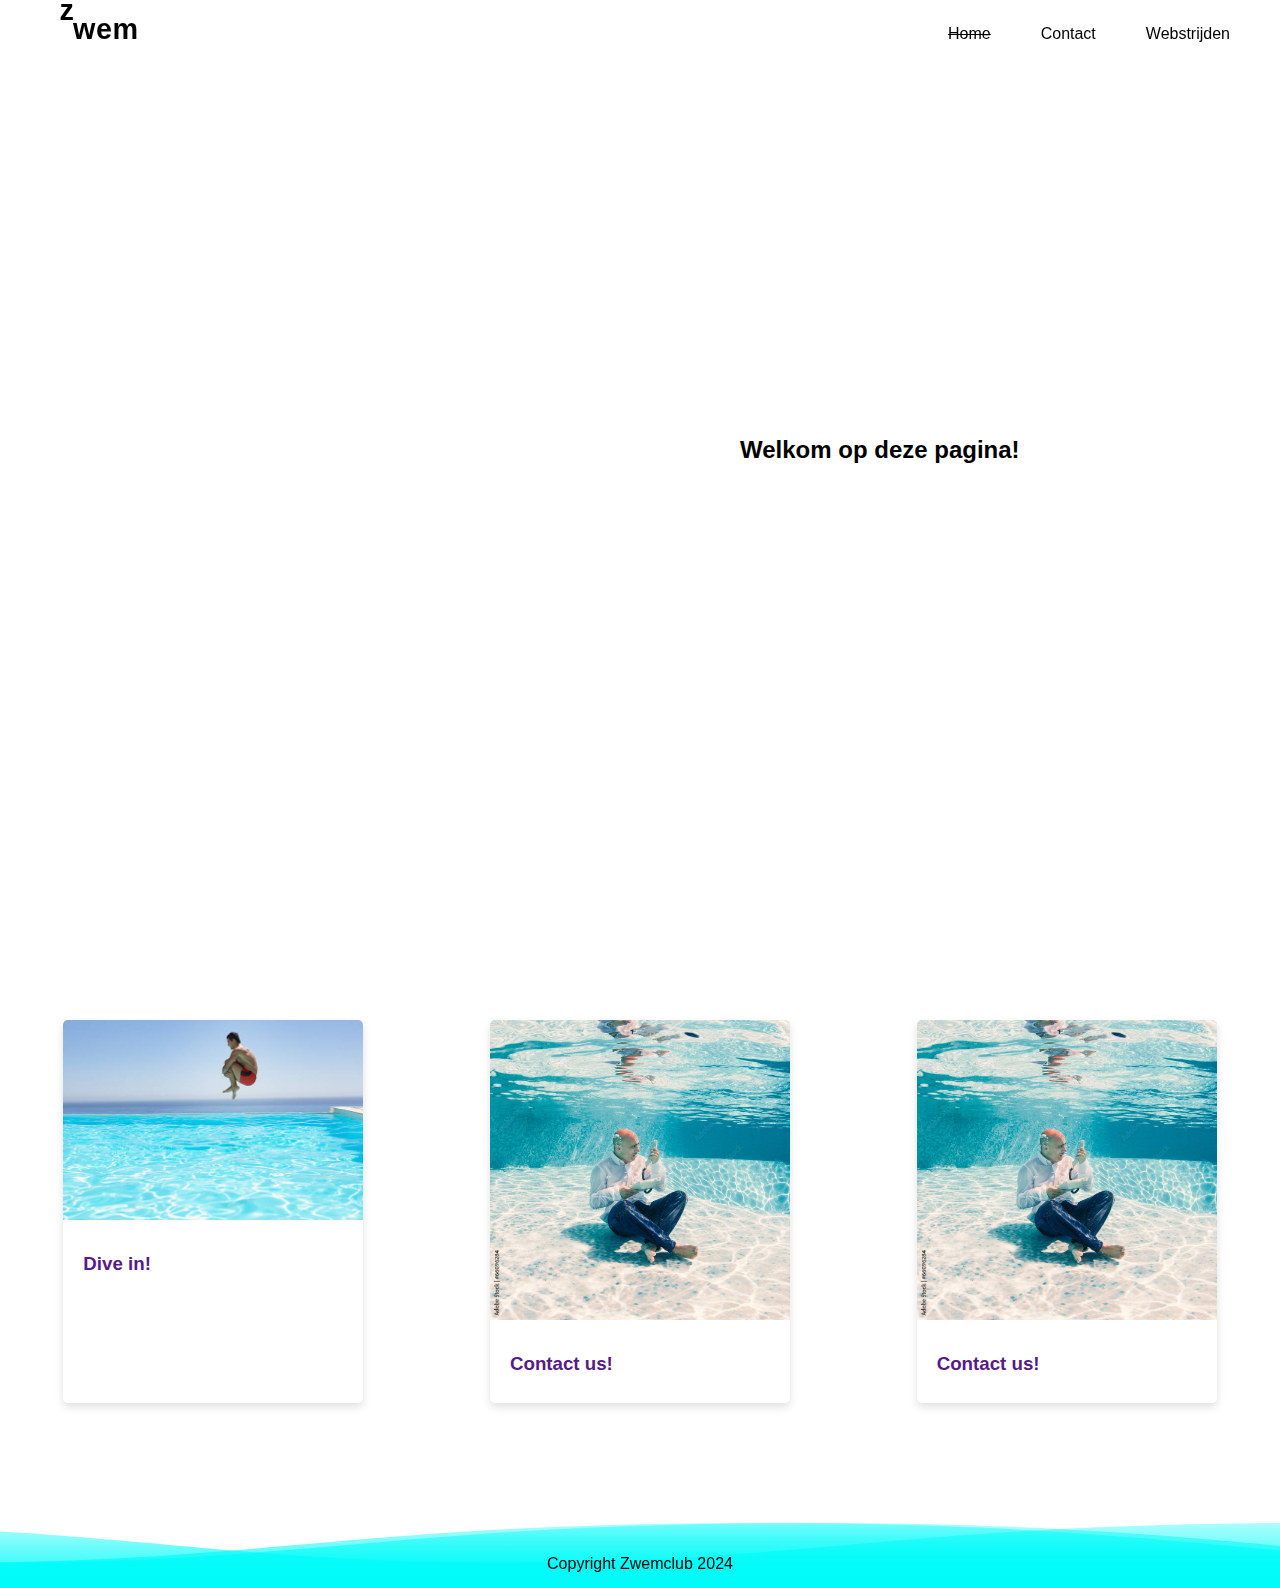
<file: index.html>
<!DOCTYPE html>
<html lang="en">

<head>
    <meta charset="UTF-8">
    <meta name="viewport" content="width=device-width, initial-scale=1.0">
    <title>Demo 1</title>
    <link rel="stylesheet" href="style.css">
    <link rel="stylesheet" href="wave.css">
    <link rel="stylesheet" href="footer-wave.css">
</head>

<body>
    <header>
        <h1>
<div class="container">
    <div class="coast">
      <div class="wave-rel-wrap">
        <div class="wave"></div>
      </div>
    </div>
    <div class="coast delay">
      <div class="wave-rel-wrap">
        <div class="wave delay"></div>
      </div>
    </div>
    <div class="text text-w">z</div>
    <div class="text text-a">w</div>
    <div class="text text-v">e</div>
    <div class="text text-e">m</div>
  </div>
        </h1>
        <nav>
            <a href="index.html" class="active">Home</a>
            <a href="contact.html">Contact</a>
            <a href="https://www.shark.vlaanderen/" target="_blank">Webstrijden</a>
        </nav>
    </header>
    <main class="main-content">
        <section class="hero-content">
            <div class="column-1"></div>
            <div class="column-2">
                <h2>Welkom op deze pagina!</h2>
            </div>
        </section>
        <section class="call-to-action">
            <div class="card">
                <img class="card-image" src="./assets/subscribe-image.jpg" alt="Image of person jumping in water">
                <div class="card-text">
                    <h3><a href="">Dive in!</a></h3>
                </div>

            </div>

            <div class="card">
                <img class="card-image" src="assets/phone-image.jpg" alt="Image of person calling under water">
                <div class="card-text">
                    <h3><a href="">Contact us!</a></h3>
                </div>

            </div>
            <div class="card">
                <img class="card-image" src="assets/phone-image.jpg" alt="Image of person calling under water">
                <div class="card-text">
                    <h3><a href="">Contact us!</a></h3>
                </div>
        </section>

    </main>

<footer class="box footer">
    <div class="box-inner">Copyright Zwemclub 2024</div>
  </footer>
</body>

</html>
</file>
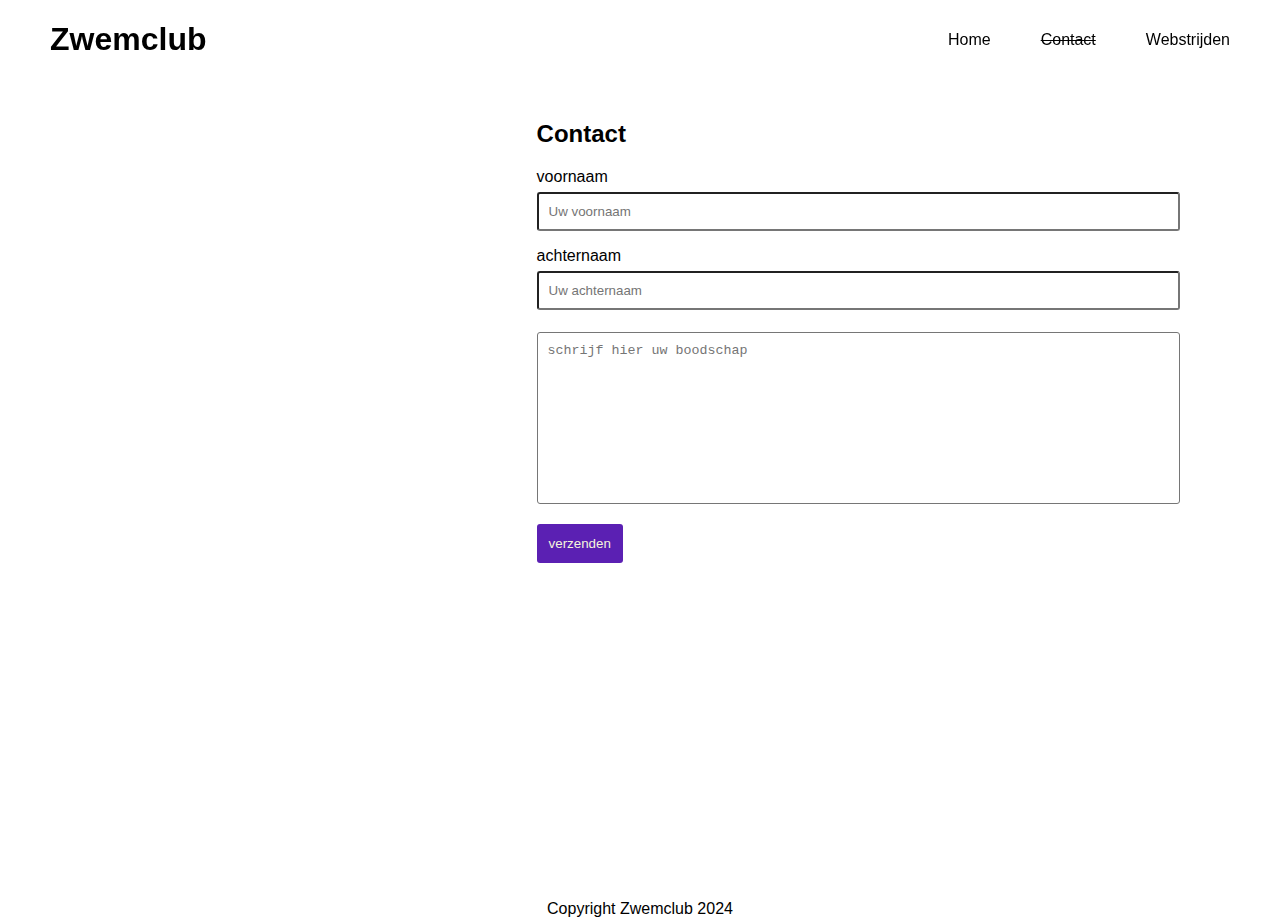
<file: contact.html>
<!DOCTYPE html>
<html lang="en">

<head>
    <meta charset="UTF-8">
    <meta name="viewport" content="width=device-width, initial-scale=1.0">
    <title>Demo 1</title>
    <link rel="stylesheet" href="style.css">
    <link rel="stylesheet" href="contact-form.css">
</head>

<body>
    <header>
        <h1>Zwemclub</h1>
        <nav>
            <a href="index.html">Home</a>
            <a href="contact.html" class="active">Contact</a>
            <a href="https://www.shark.vlaanderen/" target="_blank">Webstrijden</a>
        </nav>
    </header>
    <main class="main-content">
        <section class="hero-content">
            <div class="column-1"></div>
            <div class="column-2">
                <h2>Contact</h2>
                <form action="" method="get">
                    <label for="fname">voornaam</label>
                    <input type="text" name="firstname" placeholder="Uw voornaam">
                    <label for="lname">achternaam</label>
                    <input type="text" name="lastname" placeholder="Uw achternaam">

                    <textarea name="subject" id="subject" cols="30" rows="10"
                        placeholder="schrijf hier uw boodschap"></textarea>

                    <input type="submit" value="verzenden">
                </form>
            </div>
        </section>


    </main>
    <footer class="footer">
        Copyright Zwemclub 2024
    </footer>
</body>

</html>
</file>
<file: style.css>
:root {
  --main-background-color: white;
  --main-text-color: black;
  --secundary-background-color: black;
  --secundary-text-color: white;
  --shadow-color: rgba(0, 0, 0, 0.125);
}

body {
  margin: 0;
  font-family: 'Gill Sans', 'Gill Sans MT', Calibri, 'Trebuchet MS', sans-serif;
}

a {
  text-decoration: none;
}

nav a {
  color: var(--main-text-color);
  transition: backgound 1s, color 3s;
}

nav a:hover {
  background: var(--secundary-background-color);
  color: var(--secundary-text-color);
}

.active {
  text-decoration: line-through;
}

header {
  display: flex;
  align-items: center;
  justify-content: space-between;
  padding-left: 50px;
  padding-right: 50px;
  position: fixed;
  top: 0;
  width: 100vw;
  box-sizing: border-box;
}

nav {
  display: flex;
  gap: 50px;
}

.hero-content {
  display: flex;
  height: 100vh;
  margin-bottom: 100px;
}

.column-1 {
  width: 50%;
  background-image: url('https://images.pexels.com/photos/261060/pexels-photo-261060.jpeg?auto=compress&cs=tinysrgb&w=600');
  background-position: center;
  background-repeat: no-repeat;
  background-size: cover;
}

.column-2 {
  display: flex;
  align-items: center;
  padding: 100px;
}

footer {
  /* background-color: var(--secundary-background-color);
  color: var(--secundary-text-color); */
  text-align: center;
  /* padding: 15px; */
}

.call-to-action {
  display: flex;
  justify-content: space-around;
  flex-flow: row;
  flex-wrap: wrap;
  margin-bottom: 100px;
}

.card {
  width: 300px;
  border-radius: 5px;
  margin: 20px;
  box-shadow: 0 4px 8px 0 var(--shadow-color);
  transition: 0.3s;
}

.card:hover {
  box-shadow: 0 8px 16px 0 rgba(0, 0, 0, 0.3);
}

.card-image {
  width: 100%;
  border-radius: 5px 5px 0 0;
}

.card-text {
  padding: 10px 20px;
}

@media screen and (width < 600px) {
  .column-1 {
    display: none;
  }

  .column-2 {
    width: 100%;
    background-image: url('https://images.pexels.com/photos/261060/pexels-photo-261060.jpeg?auto=compress&cs=tinysrgb&w=600');
    background-position: center;
    background-repeat: no-repeat;
    background-size: cover;
  }

  header {
    flex-flow: column;
  }
}
</file>
<file: wave.css>
.container {
    scale: .3;
    margin-top: 25px;
  }
  .text {
    font-size: 6rem;
    font-weight: 900;
    display: inline-block;
    position: absolute;
    bottom: 0;
    -webkit-animation: text 1050ms ease-in infinite;
            animation: text 1050ms ease-in infinite;
    transform: translatez(0);
  }
  .text-w {
    left: 2rem;
    transform: translate3d(0, -4rem, 0);
    -webkit-animation: text-w 1050ms ease-in infinite;
            animation: text-w 1050ms ease-in infinite;
  }
  .text-a {
    left: 4.8rem;
    -webkit-animation-delay: 150ms;
            animation-delay: 150ms;
  }
  .text-v {
    left: 9.6rem;
    -webkit-animation-delay: 230ms;
            animation-delay: 230ms;
  }
  .text-e {
    left: 13rem;
    -webkit-animation-delay: 310ms;
            animation-delay: 310ms;
  }
  .coast {
    position: absolute;
    left: 1.3rem;
    bottom: 1.7rem;
    width: 6.2rem;
    height: 2.2rem;
    display: inline-block;
    -webkit-animation: coast 2100ms linear infinite;
            animation: coast 2100ms linear infinite;
    transform: translateZ(0);
  }
  
  .wave-rel-wrap {
    position: relative;
    width: 100%;
    height: 100%;
    perspective: 3rem;
    perspective-origin: 0%, 50%;
  }
  
  .wave {
    position: absolute;
    width: 6.2rem;
    height: 2.2rem;
    border-radius: 1.1rem;
    background: radial-gradient(ellipse at center, #74f1fc 0%, #32e6ff 73%, #15c7fa 100%);
    display: inline-block;
    -webkit-animation: wave 2100ms linear infinite;
            animation: wave 2100ms linear infinite;
    will-change: width;
    transform: translateZ(0) scale(0);
  }
  
  .delay {
    -webkit-animation-delay: 1050ms;
            animation-delay: 1050ms;
  }
  
  @-webkit-keyframes text {
    0% {
      transform: translate3d(0, 0, 0);
    }
    30% {
      transform: translate3d(0, 0, 0);
    }
    45% {
      transform: translate3d(0, -4rem, 0);
    }
    100% {
      transform: translate3d(0, 0, 0);
    }
  }
  
  @keyframes text {
    0% {
      transform: translate3d(0, 0, 0);
    }
    30% {
      transform: translate3d(0, 0, 0);
    }
    45% {
      transform: translate3d(0, -4rem, 0);
    }
    100% {
      transform: translate3d(0, 0, 0);
    }
  }
  @-webkit-keyframes text-w {
    0% {
      transform: translate3d(0, -4rem, 0);
    }
    38% {
      transform: translate3d(0, -4rem, 0);
    }
    69% {
      transform: translate3d(0, 0, 0);
    }
    100% {
      transform: translate3d(0, -4rem, 0);
    }
  }
  @keyframes text-w {
    0% {
      transform: translate3d(0, -4rem, 0);
    }
    38% {
      transform: translate3d(0, -4rem, 0);
    }
    69% {
      transform: translate3d(0, 0, 0);
    }
    100% {
      transform: translate3d(0, -4rem, 0);
    }
  }
  @-webkit-keyframes coast {
    0% {
      transform: translate3d(0, 0, 0);
    }
    23% {
      transform: translate3d(0, 0, 0);
    }
    50% {
      transform: translate3d(16rem, 0, 0);
    }
    100% {
      transform: translate3d(16rem, 0, 0);
    }
  }
  @keyframes coast {
    0% {
      transform: translate3d(0, 0, 0);
    }
    23% {
      transform: translate3d(0, 0, 0);
    }
    50% {
      transform: translate3d(16rem, 0, 0);
    }
    100% {
      transform: translate3d(16rem, 0, 0);
    }
  }
  @-webkit-keyframes wave {
    0% {
      transform: scale(0);
      width: 2.2rem;
    }
    10% {
      transform: scale(1);
    }
    23% {
      width: 2.2rem;
    }
    32% {
      width: 6.1rem;
    }
    42% {
      width: 5rem;
      transform: rotateY(0deg) scale(1, 1);
    }
    51% {
      transform: rotateY(90deg) scale(0.6, 0.2);
    }
    52% {
      transform: rotateY(90deg) scale(0);
    }
    100% {
      transform: rotateY(90deg) scale(0);
    }
  }
  @keyframes wave {
    0% {
      transform: scale(0);
      width: 2.2rem;
    }
    10% {
      transform: scale(1);
    }
    23% {
      width: 2.2rem;
    }
    32% {
      width: 6.1rem;
    }
    42% {
      width: 5rem;
      transform: rotateY(0deg) scale(1, 1);
    }
    51% {
      transform: rotateY(90deg) scale(0.6, 0.2);
    }
    52% {
      transform: rotateY(90deg) scale(0);
    }
    100% {
      transform: rotateY(90deg) scale(0);
    }
  }
</file>
<file: footer-wave.css>
.box {
  position: relative;
  width: 100vw;
  height: 50px;
}
.box-inner {
  position: relative;
  width: 100%;
  height: 100%;
  display: flex;
  justify-content: center;
  align-items: end;
  padding-bottom: 15px;
}
.box:before,
.box-inner {
  background-image: url("data:image/svg+xml;charset=UTF-8,%3csvg xmlns='http://www.w3.org/2000/svg' width='1600' height='198'%3e%3cdefs%3e%3clinearGradient id='a' x1='50%25' x2='50%25' y1='-10.959%25' y2='100%25'%3e%3cstop stop-color='%23fcc900' stop-opacity='.25' offset='0%25'/%3e%3cstop stop-color='%23fcc900' offset='100%25'/%3e%3c/linearGradient%3e%3c/defs%3e%3cpath fill='url(%23a)' fill-rule='evenodd' d='M.005 121C311 121 409.898-.25 811 0c400 0 500 121 789 121v77H0s.005-48 .005-77z'/%3e%3c/svg%3e"),
    url("data:image/svg+xml;charset=UTF-8,%3csvg xmlns='http://www.w3.org/2000/svg' width='1600' height='198'%3e%3cdefs%3e%3clinearGradient id='a' x1='50%25' x2='50%25' y1='-10.959%25' y2='100%25'%3e%3cstop stop-color='%23fcc900' stop-opacity='.25' offset='0%25'/%3e%3cstop stop-color='%23fcc900' offset='100%25'/%3e%3c/linearGradient%3e%3c/defs%3e%3cpath fill='url(%23a)' fill-rule='evenodd' d='M.005 121C311 121 409.898-.25 811 0c400 0 500 121 789 121v77H0s.005-48 .005-77z'/%3e%3c/svg%3e"),
    url("data:image/svg+xml;charset=UTF-8,%3csvg xmlns='http://www.w3.org/2000/svg' width='1600' height='198'%3e%3cdefs%3e%3clinearGradient id='a' x1='50%25' x2='50%25' y1='-10.959%25' y2='100%25'%3e%3cstop stop-color='%23fcc900' stop-opacity='.25' offset='0%25'/%3e%3cstop stop-color='%23fcc900' offset='100%25'/%3e%3c/linearGradient%3e%3c/defs%3e%3cpath fill='url(%23a)' fill-rule='evenodd' d='M.005 121C311 121 409.898-.25 811 0c400 0 500 121 789 121v77H0s.005-48 .005-77z'/%3e%3c/svg%3e");
  background-repeat: repeat-x;
  background-size: 1600px 100%;
  background-position: 0 130%, -50px 130%, 500px 130%;
  filter: hue-rotate(120deg);
  animation: 40s waves linear infinite forwards;
}

@keyframes waves {
  to {
    background-position: 1600px 130%, 3150px 130%, 5300px 130%;
  }
}
</file>
<file: contact-form.css>
.hero-content{
    margin-bottom: 0;
}

.column-2{
    display: block;
}

input[type=text], select, textarea{
    width: 100%;
    padding: 10px;
    border-radius: 3px;
    box-sizing: border-box;
    margin: 6px 0 16px 0;
    resize: none;
}
input[type=submit]{
    background-color: rgb(91, 32, 179);
    color: beige;
    padding: 12px;
    border: none;
    border-radius: 3px;
    cursor: pointer;
    
}
input[type=submit]:hover{
    background-color: rgb(241, 180, 13);
}
</file>
